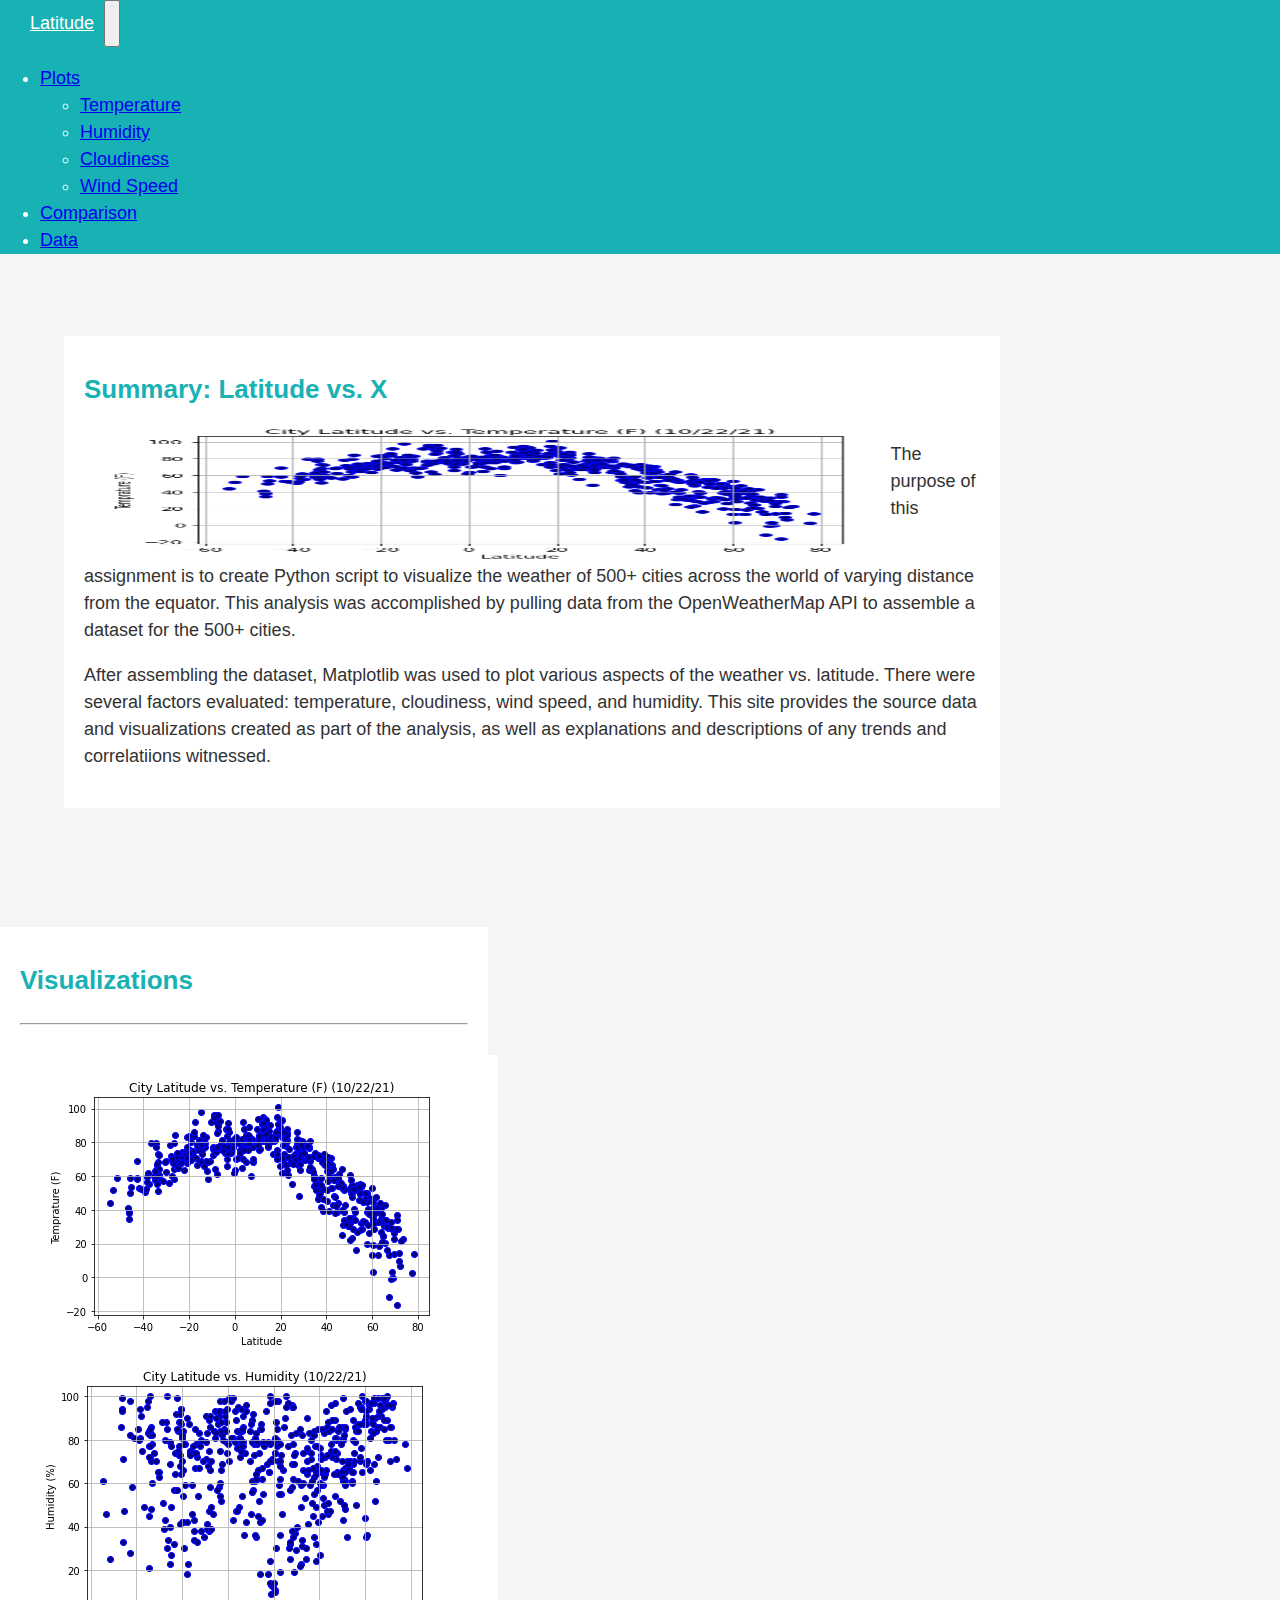
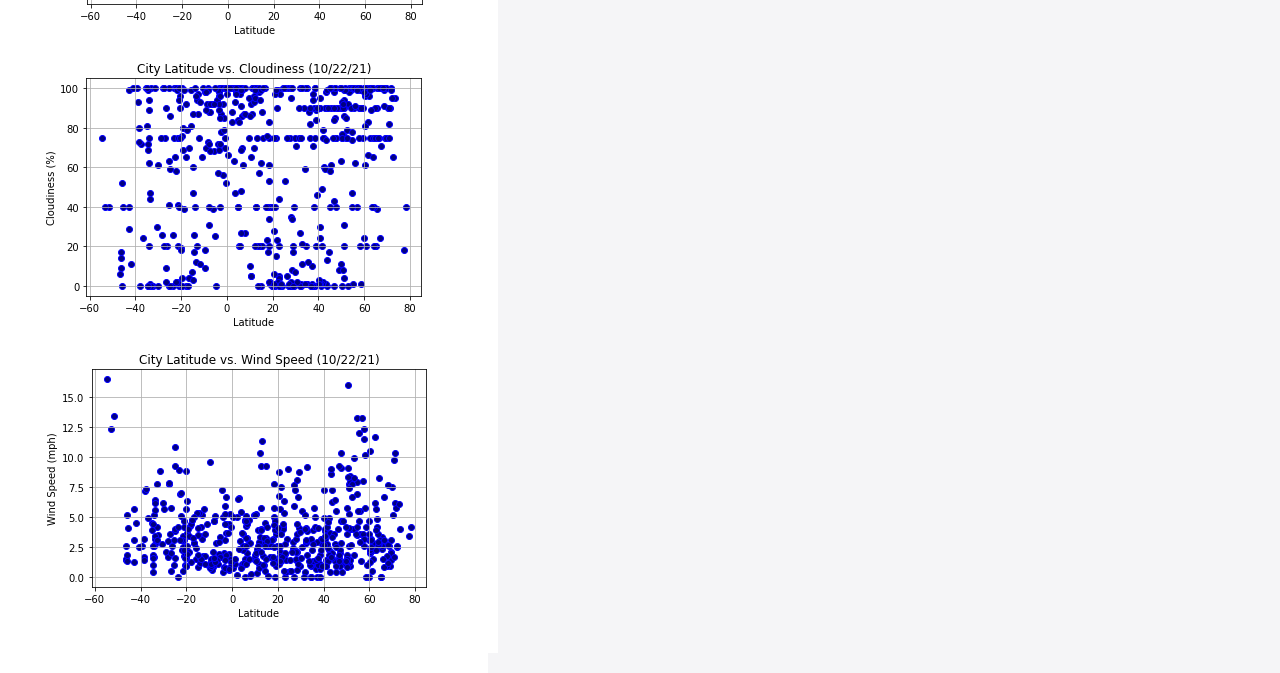
<file: index.html>
<!DOCTYPE html>
<html lang="en-us">

<head>

  <meta charset="UTF-8">
  <title>Web Visualization Dashboard</title>

  <!-- Bring in the updated bootstrap stylesheet -->
  <link href="https://cdn.jsdelivr.net/npm/bootstrap@5.1.3/dist/css/bootstrap.min.css" rel="stylesheet" integrity="sha384-1BmE4kWBq78iYhFldvKuhfTAU6auU8tT94WrHftjDbrCEXSU1oBoqyl2QvZ6jIW3" crossorigin="anonymous">

  <link rel="stylesheet" href="style.css">
</head>

<body>
    <!-- Nav Bar Set-up -->
    <div class = "navigation_bar">
        <nav class="navbar navbar-expand-lg navbar-light bg-light" style="background-color: #18B1B4">
            <!-- <div class="col-sm-12 col-sm-3"> -->
                <div class="container-fluid">
                    <a class="navbar-brand" style="background-color: #18B1B4" href="index.html">Latitude</a>
                    <button class="navbar-toggler" type="button" data-toggle="collapse" data-bs-target="#mynavbar" aria-controls="navbarSupportedContent" aria-expanded="false" aria-label="Toggle navigation">
                      <span class="navbar-toggler-icon"></span>
                    </button>
                </div>
            <!-- </div> -->
            <!-- <div class="col-sm-12 col-md-8"></div> -->
                <!-- <div class="col-sm-12 col-md-3"> -->
                    <div class="navbar navbar-expand-lg navbar-light bg-light" id="navbarSupportedContent">
                        <ul class="navbar-nav mr-auto">
                          <li class="nav-item dropdown">
                              <div class="dropdown">
                                  <a class="nav-link dropdown-toggle" href="#" role="button" id="dropdownMenuLink" data-bs-toggle="dropdown" aria-expanded="false">
                                    Plots
                                  </a>
                                
                                  <ul class="dropdown-menu" aria-labelledby="dropdownMenuLink">
                                    <li><a class="dropdown-item" href="temp.html">Temperature</a></li>
                                    <li><a class="dropdown-item" href="humidity.html">Humidity</a></li>
                                    <li><a class="dropdown-item" href="cloudiness.html">Cloudiness</a></li>
                                    <li><a class="dropdown-item" href="wind.html">Wind Speed</a></li>
                                  </ul>
                                </div>
                            </li>
                          </li>
                          <li class="nav-item">
                            <a class="nav-link" href="comparison.html">Comparison</a>
                          </li>
                          <li class="nav-item active">
                            <a class="nav-link" href="data.html">Data</a>
                        </ul>
                      </div>
                <!-- </div> -->
                
            
            <!-- Dropdown Set-up -->
            
          </nav>
    </div>
        <main class="container-fluid">
            <div class="col-sm-12 col-md-7">
                <section id="main_intro">
                    <section id="figure">
                        <h2 id="Intro">Summary: Latitude vs. X</h2>
                        <div class="col-6"><img id="Intro_image" src="assets/images/LatvsTemp.png" class="img-responsive" alt="Latitude vs. X"></div>
                    </section>
                    <p>The purpose of this assignment is to create Python script to visualize the weather of 500+ cities across the world of varying distance from the equator. This analysis was accomplished by pulling data from the OpenWeatherMap API to assemble a dataset for the 500+ cities.</p>
                    <p>After assembling the dataset, Matplotlib was used to plot various aspects of the weather vs. latitude. There were several factors evaluated: temperature, cloudiness, wind speed, and humidity. This site provides the source data and visualizations created as part of the analysis, as well as explanations and descriptions of any trends and correlatiions witnessed.</p>
                </section>
            </div>
            <!-- <div class="col-sm-8 col-md-4"> -->
                <aside id="visualizations">
                    <h2>Visualizations</h2>
                    <hr>
                    <div class="box-set">
                        <section id="visual_box">
                            <div class="col-md-12 col-sm-8">
                                <div class="box box-1">
                                    <div class="container">
                                        <div class="row">
                                            <div class="col-sm-3" > <a href="temp.html"><img src="assets/images/LatvsTemp.png" class="img-fluid" alt="Latitude vs Temperature"></a>
                                            </div>
                                            <div class="col-sm-3" > <a href="humidity.html"><img src="assets/images/LatvsHum.png" class="img-fluid" alt="Latitude vs Humidity"></a>
                                            </div>
                                        </div>
                                    </div>
                                  </div>
                                    <div class="box box-2">
                                        <div class="container">
                                            <div class="row">
                                                <div class="col-sm-3" > <a href="cloudiness.html"><img src="assets/images/LatvsCloud.png" class="img-fluid" alt="Latitude vs Cloudiness"></a>
                                                </div>
                                                <div class="col-sm-3" > <a href="wind.html"><img src="assets/images/LatvsWind.png" class="img-fluid" alt="Latitude vs Wind Speed"></a>
                                                </div>
                                            </div>
                                        </div>
                                    </div>
                                </div>
                            </div>
                        </section>
                    </div>
                  </aside>
            </div>
            
        </main>
        
    </div>
    
    

  <script src="https://cdn.jsdelivr.net/npm/bootstrap@5.1.3/dist/js/bootstrap.bundle.min.js" integrity="sha384-ka7Sk0Gln4gmtz2MlQnikT1wXgYsOg+OMhuP+IlRH9sENBO0LRn5q+8nbTov4+1p" crossorigin="anonymous"></script>
</body>

</html>
</file>
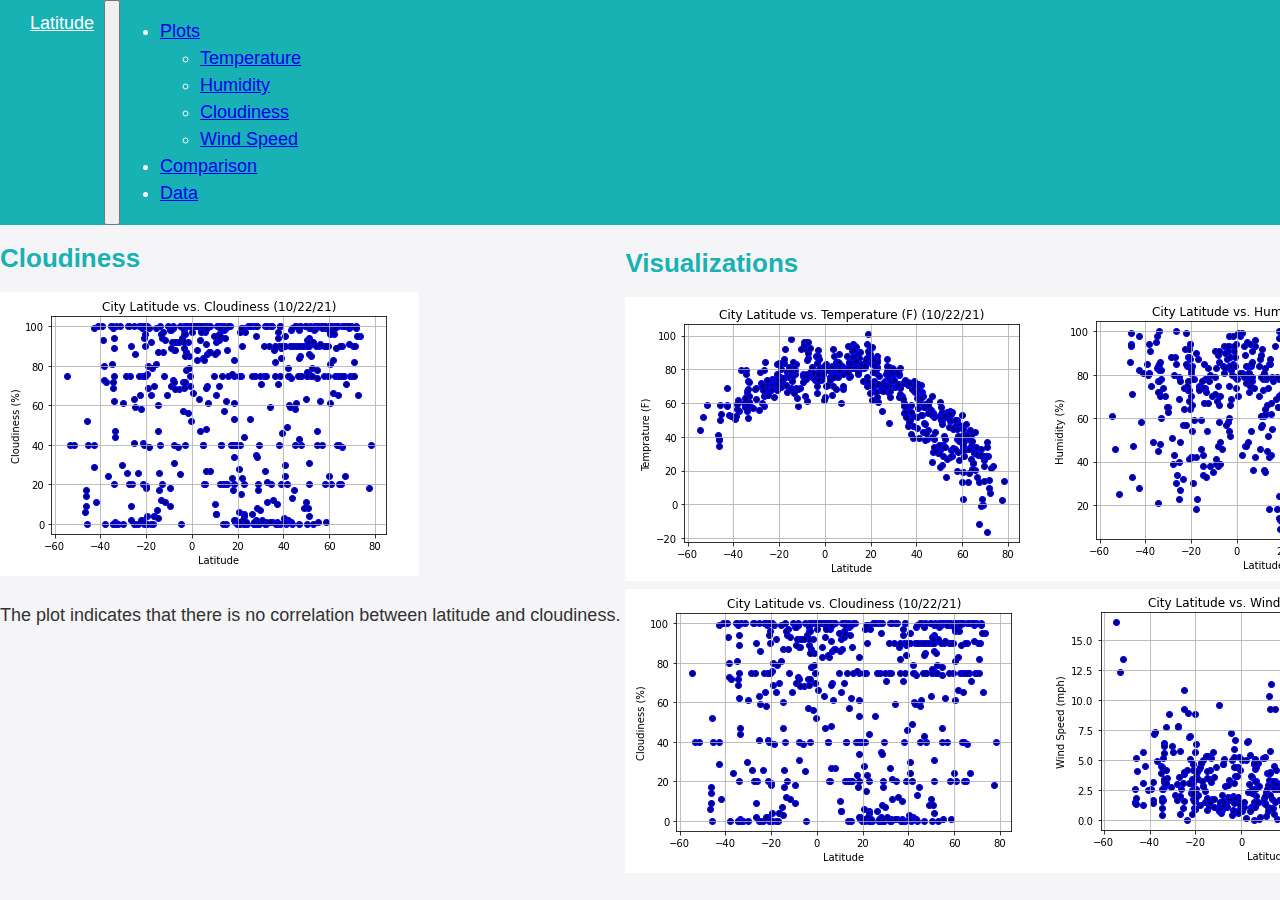
<file: cloudiness.html>
<!DOCTYPE html>
<html lang="en-us">

<head>

  <meta charset="UTF-8">
  <title>Web Visualization Dashboard</title>

  <!-- Bring in the updated bootstrap stylesheet -->
  <link href="https://cdn.jsdelivr.net/npm/bootstrap@5.1.3/dist/css/bootstrap.min.css" rel="stylesheet" integrity="sha384-1BmE4kWBq78iYhFldvKuhfTAU6auU8tT94WrHftjDbrCEXSU1oBoqyl2QvZ6jIW3" crossorigin="anonymous">

  <link rel="stylesheet" href="style.css">
</head>

<body>
     <!-- Nav Bar Set-up -->
  <div class = "navigation_bar">
    <nav class="navbar navbar-expand-lg navbar-light bg-light" style="background-color: #18B1B4">
        <div class="container-fluid">
        <a class="navbar-brand" style="background-color: #18B1B4" href="index.html">Latitude</a>
        <button class="navbar-toggler" type="button" data-toggle="collapse" data-bs-target="#mynavbar" aria-controls="navbarSupportedContent" aria-expanded="false" aria-label="Toggle navigation">
          <span class="navbar-toggler-icon"></span>
        </button>
        <!-- Dropdown Set-up -->
        <div class="navbar navbar-expand-lg navbar-light bg-light" id="navbarSupportedContent">
          <ul class="navbar-nav mr-auto">
            <li class="nav-item dropdown">
                <div class="dropdown">
                    <a class="nav-link dropdown-toggle" href="#" role="button" id="dropdownMenuLink" data-bs-toggle="dropdown" aria-expanded="false">
                      Plots
                    </a>
                  
                    <ul class="dropdown-menu" aria-labelledby="dropdownMenuLink">
                      <li><a class="dropdown-item" href="temp.html">Temperature</a></li>
                      <li><a class="dropdown-item" href="humidity.html">Humidity</a></li>
                      <li><a class="dropdown-item" href="cloudiness.html">Cloudiness</a></li>
                      <li><a class="dropdown-item" href="wind.html">Wind Speed</a></li>
                    </ul>
                  </div>
              </li>
            </li>
            <li class="nav-item">
              <a class="nav-link" href="comparison.html">Comparison</a>
            </li>
            <li class="nav-item active">
              <a class="nav-link" href="data.html">Data</a>
          </ul>
        </div>
      </nav>
    </div>

    <!-- Temp Page Set-Up -->
    <main class="container">

        <section id="LatvsHum">
            <h2>Cloudiness</h2>
          <section id="figure">
            <img src="assets/images/LatvsCloud.png" alt="Latitude vs. Cloudiness">
          </section>
          <p>The plot indicates that there is no correlation between latitude and cloudiness.</p>
        </section>
    
        <aside id="visualizations-ind">
          <h2>Visualizations</h2>
            <div class="container">
                <div class="row">
                    <div class="col-sm-6" > <a href="temp.html"><img src="assets/images/LatvsTemp.png" alt="Latitude vs Temperature"></a>
                    </div>
                </div>
                <div class="row">
                    <div class="col-sm-6" > <a href="humidity.html"><img src="assets/images/LatvsHum.png" alt="Latitude vs Humidity"></a>
                    </div>
                </div>
            </div>
           
            <div class="container">
                <div class="row">
                    <div class="col-sm-6" > <a href="cloudiness.html"><img src="assets/images/LatvsCloud.png" alt="Latitude vs Cloudiness"></a>
                    </div>
                </div>
                <div class="row">
                    <div class="col-sm-6" > <a href="wind.html"><img src="assets/images/LatvsWind.png" alt="Latitude vs Wind Speed"></a>
                    </div>
                </div>
            </div>
            
        </aside>
      </main>
    
    

  <script src="https://cdn.jsdelivr.net/npm/bootstrap@5.1.3/dist/js/bootstrap.bundle.min.js" integrity="sha384-ka7Sk0Gln4gmtz2MlQnikT1wXgYsOg+OMhuP+IlRH9sENBO0LRn5q+8nbTov4+1p" crossorigin="anonymous"></script>
</body>

</html>
</file>
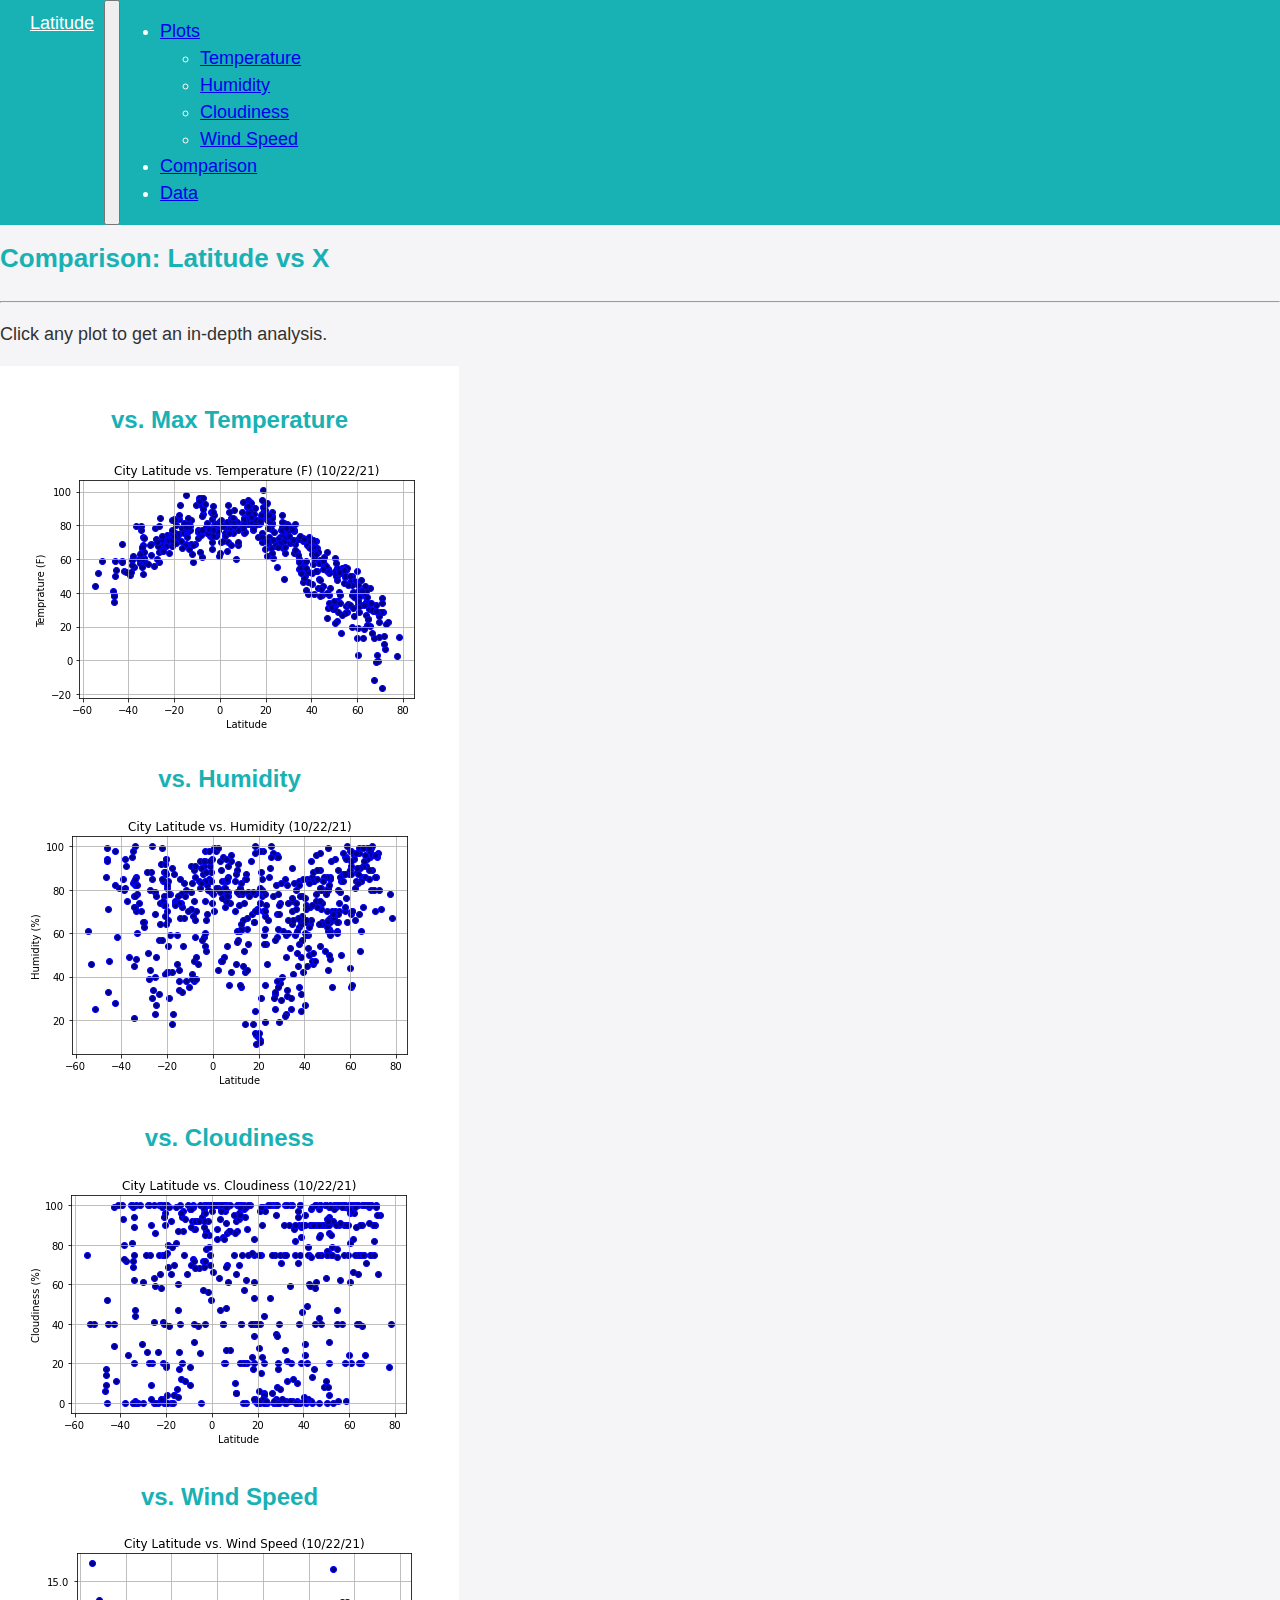
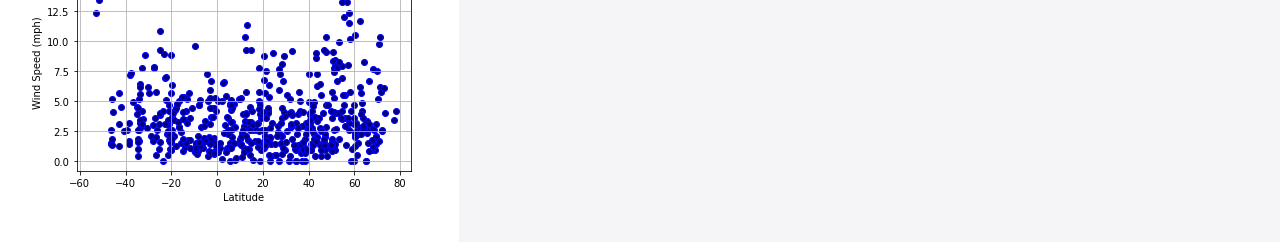
<file: comparison.html>
<!DOCTYPE html>
<html lang="en-us">

<head>

  <meta charset="UTF-8">
  <title>Web Visualization Dashboard</title>

  <!-- Bring in the updated bootstrap stylesheet -->
  <link href="https://cdn.jsdelivr.net/npm/bootstrap@5.1.3/dist/css/bootstrap.min.css" rel="stylesheet" integrity="sha384-1BmE4kWBq78iYhFldvKuhfTAU6auU8tT94WrHftjDbrCEXSU1oBoqyl2QvZ6jIW3" crossorigin="anonymous">

  <link rel="stylesheet" href="style.css">
</head>

<body>
<!-- Nav Bar Set-up -->
<div class = "navigation_bar">
  <nav class="navbar navbar-expand-lg navbar-light bg-light" style="background-color: #18B1B4">
      <div class="container-fluid">
      <a class="navbar-brand" style="background-color: #18B1B4" href="index.html">Latitude</a>
      <button class="navbar-toggler" type="button" data-toggle="collapse" data-bs-target="#mynavbar" aria-controls="navbarSupportedContent" aria-expanded="false" aria-label="Toggle navigation">
        <span class="navbar-toggler-icon"></span>
      </button>
      <!-- Dropdown Set-up -->
      <div class="navbar navbar-expand-lg navbar-light bg-light" id="navbarSupportedContent">
        <ul class="navbar-nav mr-auto">
          <li class="nav-item dropdown">
              <div class="dropdown">
                  <a class="nav-link dropdown-toggle" href="#" role="button" id="dropdownMenuLink" data-bs-toggle="dropdown" aria-expanded="false">
                    Plots
                  </a>
                
                  <ul class="dropdown-menu" aria-labelledby="dropdownMenuLink">
                    <li><a class="dropdown-item" href="temp.html">Temperature</a></li>
                    <li><a class="dropdown-item" href="humidity.html">Humidity</a></li>
                    <li><a class="dropdown-item" href="cloudiness.html">Cloudiness</a></li>
                    <li><a class="dropdown-item" href="wind.html">Wind Speed</a></li>
                  </ul>
                </div>
            </li>
          </li>
          <li class="nav-item">
            <a class="nav-link" href="comparison.html">Comparison</a>
          </li>
          <li class="nav-item active">
            <a class="nav-link" href="data.html">Data</a>
        </ul>
      </div>
    </nav>
    </div>
<!-- Comparison Set-up -->
<h2 class="text-left">Comparison: Latitude vs X</h2>
<hr><p>Click any plot to get an in-depth analysis.</p>
    <div class="container">
        <section id="comparison">
            <div class="row">
                <div class="col-md-6">
                  <div class="max_temp"><h3>vs. Max Temperature</h3>
                      <a href="temp.html"><img src="assets/images/LatvsTemp.png" alt="Latitude vs Temperature"></a>
                  </div>
                </div>
                <div class="col-md-6">
                  <div class="max_temp"><h3>vs. Humidity</h3>
                    <div class="humidity">
                      <a href="humidity.html"><img src="assets/images/LatvsHum.png" class="img-fluid" alt="Latitude vs Humidity"></a>
                    </div>
                  </div>
                </div>
                <div class="row">
                  <div class="col-md-6">
                    <div class="max_temp"><h3>vs. Cloudiness</h3>
                      <a href="cloudiness.html"><img src="assets/images/LatvsCloud.png" class="img-fluid" alt="Latitude vs Cloudiness"></a>
                    </div>
                  </div>
                  <div class="col-md-6">
                    <div class="max_temp"><h3>vs. Wind Speed</h3>
                      <div class="humidity">
                          <a href="wind.html"><img src="assets/images/LatvsWind.png" class="img-fluid" alt="Latitude vs Wind Speed"></a>
                      </div>
                    </div>
                  </div>
            </div>
        </section>
</file>
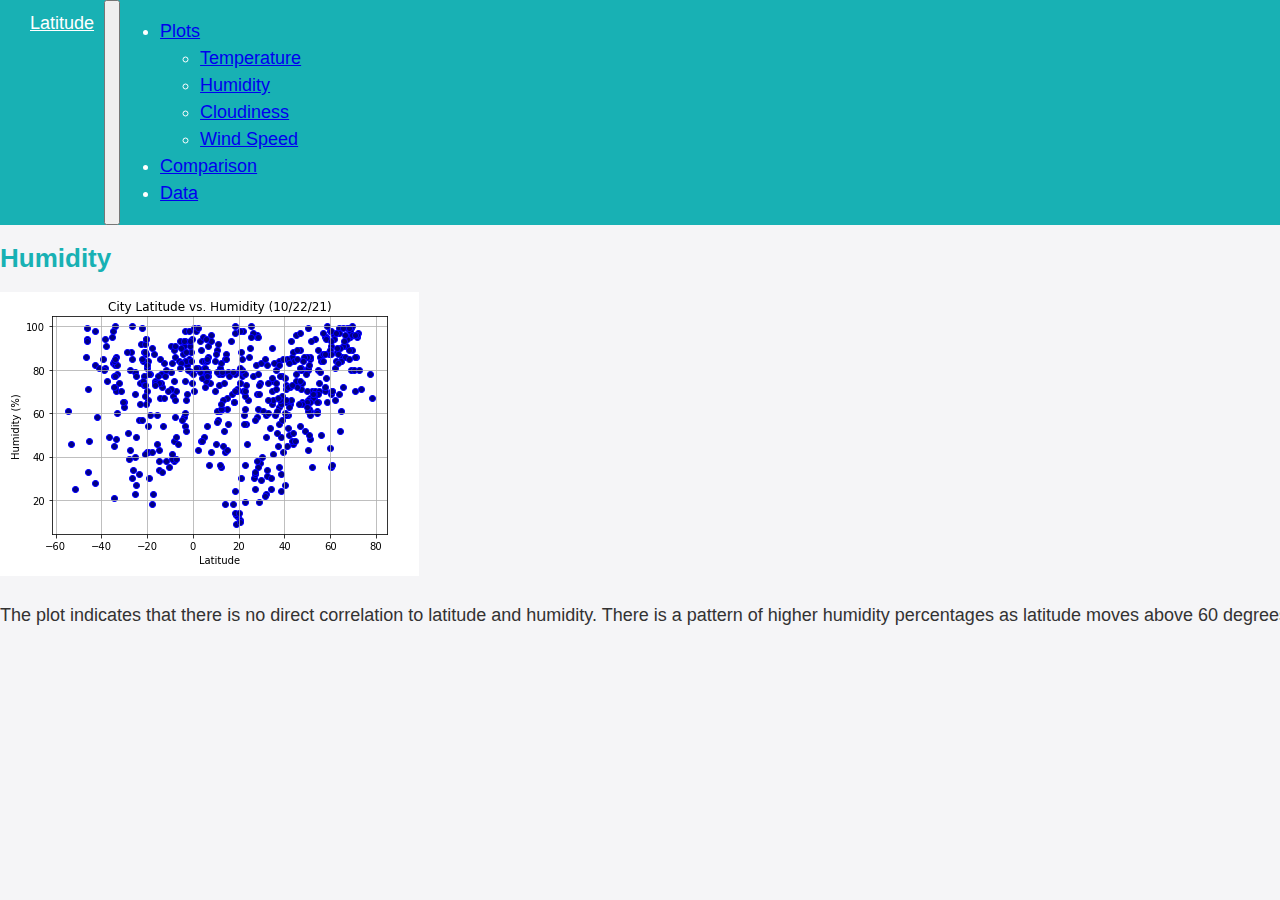
<file: humidity.html>
<!DOCTYPE html>
<html lang="en-us">

<head>

  <meta charset="UTF-8">
  <title>Web Visualization Dashboard</title>

  <!-- Bring in the updated bootstrap stylesheet -->
  <link href="https://cdn.jsdelivr.net/npm/bootstrap@5.1.3/dist/css/bootstrap.min.css" rel="stylesheet" integrity="sha384-1BmE4kWBq78iYhFldvKuhfTAU6auU8tT94WrHftjDbrCEXSU1oBoqyl2QvZ6jIW3" crossorigin="anonymous">

  <link rel="stylesheet" href="style.css">
</head>

<body>
  <!-- Nav Bar Set-up -->
  <div class = "navigation_bar">
    <nav class="navbar navbar-expand-lg navbar-light bg-light" style="background-color: #18B1B4">
        <div class="container-fluid">
        <a class="navbar-brand" style="background-color: #18B1B4" href="index.html">Latitude</a>
        <button class="navbar-toggler" type="button" data-toggle="collapse" data-bs-target="#mynavbar" aria-controls="navbarSupportedContent" aria-expanded="false" aria-label="Toggle navigation">
          <span class="navbar-toggler-icon"></span>
        </button>
        <!-- Dropdown Set-up -->
        <div class="navbar navbar-expand-lg navbar-light bg-light" id="navbarSupportedContent">
          <ul class="navbar-nav mr-auto">
            <li class="nav-item dropdown">
                <div class="dropdown">
                    <a class="nav-link dropdown-toggle" href="#" role="button" id="dropdownMenuLink" data-bs-toggle="dropdown" aria-expanded="false">
                      Plots
                    </a>
                  
                    <ul class="dropdown-menu" aria-labelledby="dropdownMenuLink">
                      <li><a class="dropdown-item" href="temp.html">Temperature</a></li>
                      <li><a class="dropdown-item" href="humidity.html">Humidity</a></li>
                      <li><a class="dropdown-item" href="cloudiness.html">Cloudiness</a></li>
                      <li><a class="dropdown-item" href="wind.html">Wind Speed</a></li>
                    </ul>
                  </div>
              </li>
            </li>
            <li class="nav-item">
              <a class="nav-link" href="comparison.html">Comparison</a>
            </li>
            <li class="nav-item active">
              <a class="nav-link" href="data.html">Data</a>
          </ul>
        </div>
      </nav>
    </div>

    <!-- Temp Page Set-Up -->
    <main class="container">

        <section id="LatvsHum">
            <h2>Humidity</h2>
          <section id="figure">
            <img src="assets/images/LatvsHum.png" alt="Latitude vs. Humidity">
          </section>
          <p>The plot indicates that there is no direct correlation to latitude and humidity. There is a pattern of higher humidity percentages as latitude moves above 60 degrees north.</p>
        </section>
    
        <aside id="visualizations-ind">
          <h2>Visualizations</h2>
            <div class="container">
                <div class="row">
                    <div class="col-sm-6" > <a href="temp.html"><img src="assets/images/LatvsTemp.png" alt="Latitude vs Temperature"></a>
                    </div>
                </div>
                <div class="row">
                    <div class="col-sm-6" > <a href="humidity.html"><img src="assets/images/LatvsHum.png" alt="Latitude vs Humidity"></a>
                    </div>
                </div>
            </div>
            
            <div class="container">
                <div class="row">
                    <div class="col-sm-6" > <a href="cloudiness.html"><img src="assets/images/LatvsCloud.png" alt="Latitude vs Cloudiness"></a>
                    </div>
                </div>
                <div class="row">
                    <div class="col-sm-6" > <a href="wind.html"><img src="assets/images/LatvsWind.png" alt="Latitude vs Wind Speed"></a>
                    </div>
                </div>
            </div>
            
        </aside>
      </main>
    
    

  <script src="https://cdn.jsdelivr.net/npm/bootstrap@5.1.3/dist/js/bootstrap.bundle.min.js" integrity="sha384-ka7Sk0Gln4gmtz2MlQnikT1wXgYsOg+OMhuP+IlRH9sENBO0LRn5q+8nbTov4+1p" crossorigin="anonymous"></script>
</body>

</html>
</file>
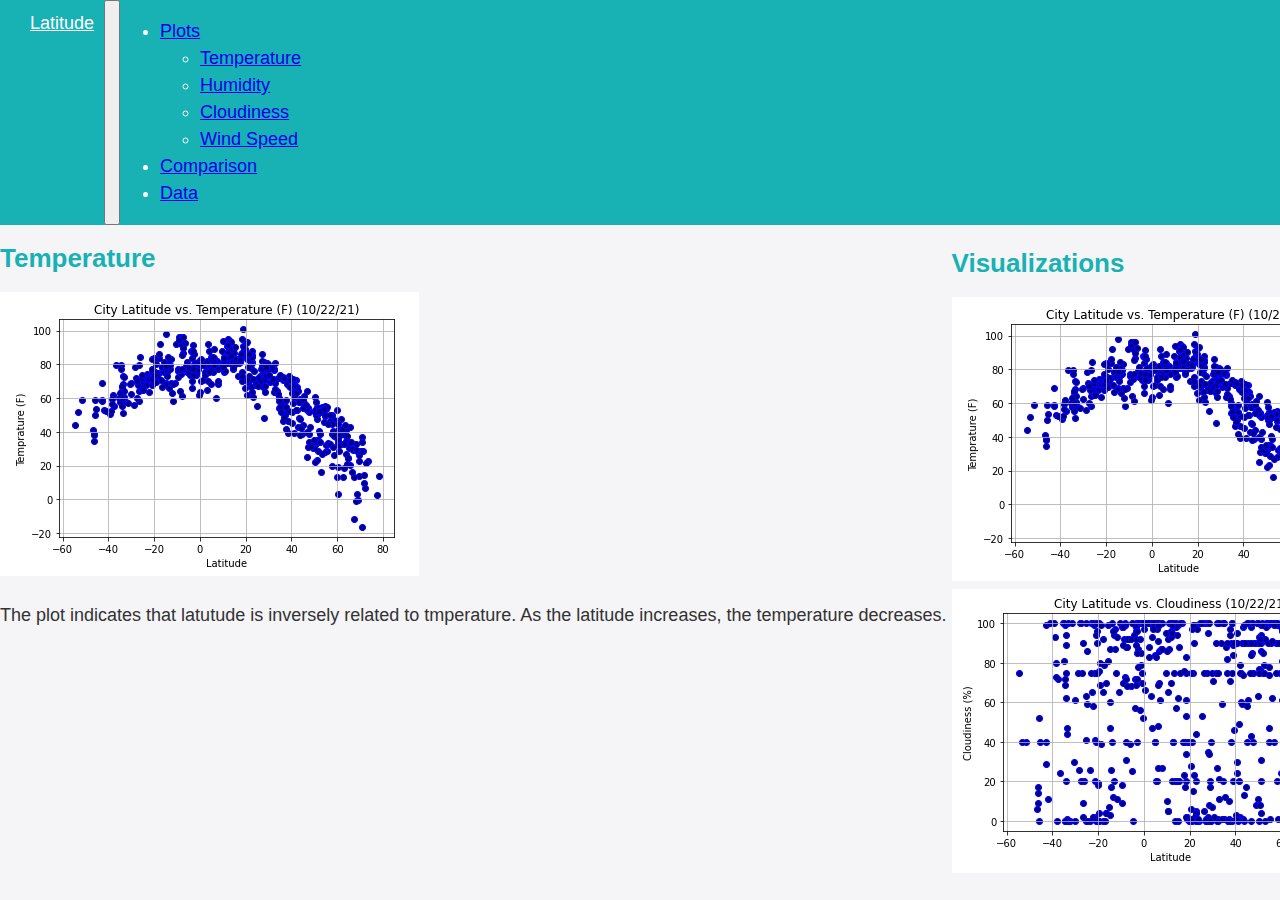
<file: temp.html>
<!DOCTYPE html>
<html lang="en-us">

<head>

  <meta charset="UTF-8">
  <title>Web Visualization Dashboard</title>

  <!-- Bring in the updated bootstrap stylesheet -->
  <link href="https://cdn.jsdelivr.net/npm/bootstrap@5.1.3/dist/css/bootstrap.min.css" rel="stylesheet" integrity="sha384-1BmE4kWBq78iYhFldvKuhfTAU6auU8tT94WrHftjDbrCEXSU1oBoqyl2QvZ6jIW3" crossorigin="anonymous">

  <link rel="stylesheet" href="style.css">
</head>

<body>
<!-- Nav Bar Set-up -->
<div class = "navigation_bar">
  <nav class="navbar navbar-expand-lg navbar-light bg-light" style="background-color: #18B1B4">
      <div class="container-fluid">
      <a class="navbar-brand" style="background-color: #18B1B4" href="index.html">Latitude</a>
      <button class="navbar-toggler" type="button" data-toggle="collapse" data-bs-target="#mynavbar" aria-controls="navbarSupportedContent" aria-expanded="false" aria-label="Toggle navigation">
        <span class="navbar-toggler-icon"></span>
      </button>
      <!-- Dropdown Set-up -->
      <div class="navbar navbar-expand-lg navbar-light bg-light" id="navbarSupportedContent">
        <ul class="navbar-nav mr-auto">
          <li class="nav-item dropdown">
              <div class="dropdown">
                  <a class="nav-link dropdown-toggle" href="#" role="button" id="dropdownMenuLink" data-bs-toggle="dropdown" aria-expanded="false">
                    Plots
                  </a>
                
                  <ul class="dropdown-menu" aria-labelledby="dropdownMenuLink">
                    <li><a class="dropdown-item" href="temp.html">Temperature</a></li>
                    <li><a class="dropdown-item" href="humidity.html">Humidity</a></li>
                    <li><a class="dropdown-item" href="cloudiness.html">Cloudiness</a></li>
                    <li><a class="dropdown-item" href="wind.html">Wind Speed</a></li>
                  </ul>
                </div>
            </li>
          </li>
          <li class="nav-item">
            <a class="nav-link" href="comparison.html">Comparison</a>
          </li>
          <li class="nav-item active">
            <a class="nav-link" href="data.html">Data</a>
        </ul>
      </div>
    </nav>
    </div>

    <!-- Temp Page Set-Up -->
    <main class="container">

        <section id="LatvsTemp">
            <h2>Temperature</h2>
          <section id="figure">
            <img src="assets/images/LatvsTemp.png" alt="Latitude vs. Temperature">
          </section>
          <p>The plot indicates that latutude is inversely related to tmperature. As the latitude increases, the temperature decreases.</p>
        </section>
    <br>
        <aside id="visualizations-ind">
          <h2>Visualizations</h2>
            <div class="container">
                <div class="row">
                    <div class="col-sm-6" > <a href="temp.html"><img src="assets/images/LatvsTemp.png" alt="Latitude vs Temperature"></a>
                    </div>
                </div>
                <div class="row">
                    <div class="col-sm-6" > <a href="humidity.html"><img src="assets/images/LatvsHum.png" alt="Latitude vs Humidity"></a>
                    </div>
                </div>
            </div>
            
            <div class="container">
                <div class="row">
                    <div class="col-sm-6" > <a href="cloudiness.html"><img src="assets/images/LatvsCloud.png" alt="Latitude vs Cloudiness"></a>
                    </div>
                </div>
                <div class="row">
                    <div class="col-sm-6" > <a href="wind.html"><img src="assets/images/LatvsWind.png" alt="Latitude vs Wind Speed"></a>
                    </div>
                </div>
            </div>
          
        </aside>
      </main>
    
    

  <script src="https://cdn.jsdelivr.net/npm/bootstrap@5.1.3/dist/js/bootstrap.bundle.min.js" integrity="sha384-ka7Sk0Gln4gmtz2MlQnikT1wXgYsOg+OMhuP+IlRH9sENBO0LRn5q+8nbTov4+1p" crossorigin="anonymous"></script>
</body>

</html>
</file>
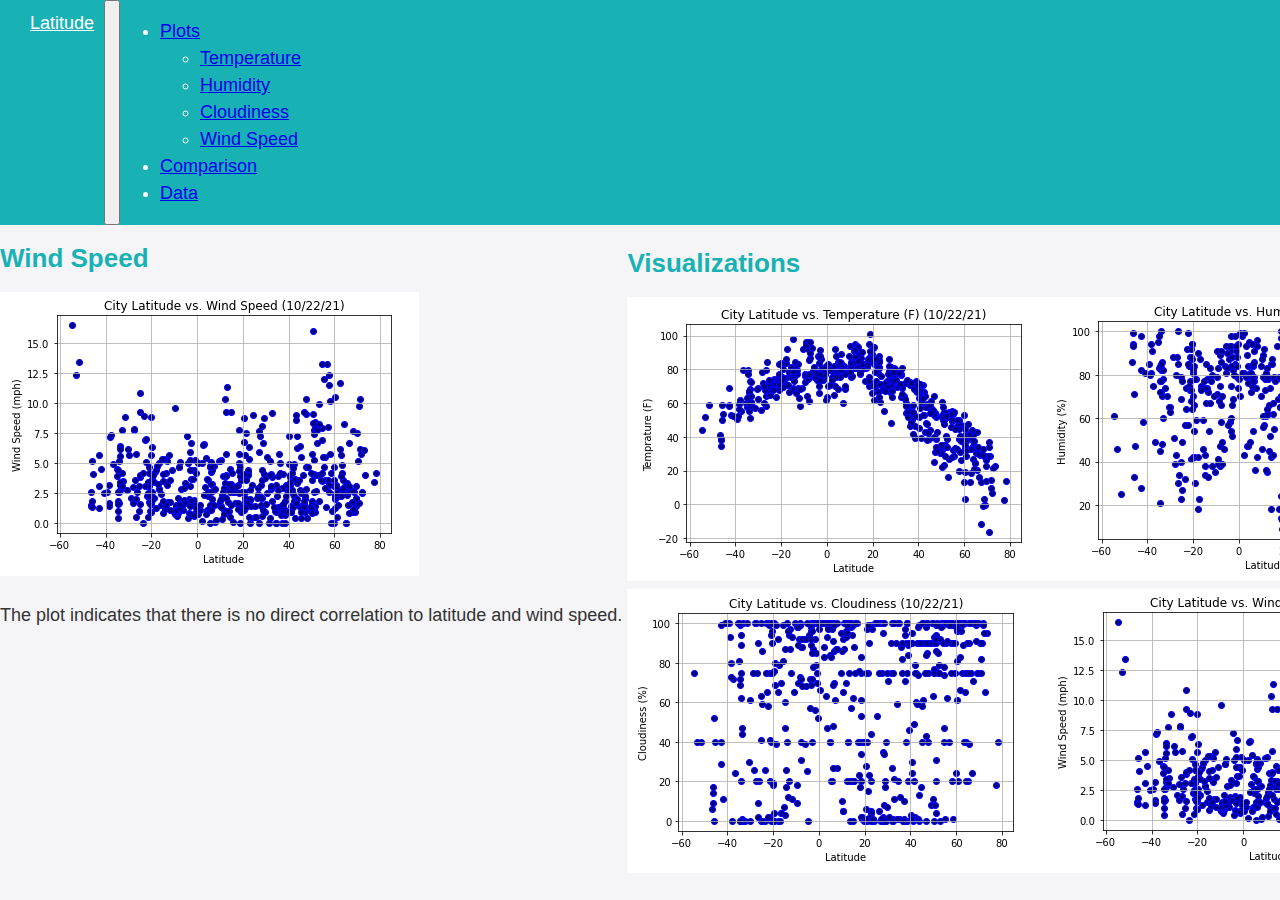
<file: wind.html>
<!DOCTYPE html>
<html lang="en-us">

<head>

  <meta charset="UTF-8">
  <title>Web Visualization Dashboard</title>

  <!-- Bring in the updated bootstrap stylesheet -->
  <link href="https://cdn.jsdelivr.net/npm/bootstrap@5.1.3/dist/css/bootstrap.min.css" rel="stylesheet" integrity="sha384-1BmE4kWBq78iYhFldvKuhfTAU6auU8tT94WrHftjDbrCEXSU1oBoqyl2QvZ6jIW3" crossorigin="anonymous">

  <link rel="stylesheet" href="style.css">
</head>

<body>
<!-- Nav Bar Set-up -->
<div class = "navigation_bar">
  <nav class="navbar navbar-expand-lg navbar-light bg-light" style="background-color: #18B1B4">
      <div class="container-fluid">
      <a class="navbar-brand" style="background-color: #18B1B4" href="index.html">Latitude</a>
      <button class="navbar-toggler" type="button" data-toggle="collapse" data-bs-target="#mynavbar" aria-controls="navbarSupportedContent" aria-expanded="false" aria-label="Toggle navigation">
        <span class="navbar-toggler-icon"></span>
      </button>
      <!-- Dropdown Set-up -->
      <div class="navbar navbar-expand-lg navbar-light bg-light" id="navbarSupportedContent">
        <ul class="navbar-nav mr-auto">
          <li class="nav-item dropdown">
              <div class="dropdown">
                  <a class="nav-link dropdown-toggle" href="#" role="button" id="dropdownMenuLink" data-bs-toggle="dropdown" aria-expanded="false">
                    Plots
                  </a>
                
                  <ul class="dropdown-menu" aria-labelledby="dropdownMenuLink">
                    <li><a class="dropdown-item" href="temp.html">Temperature</a></li>
                    <li><a class="dropdown-item" href="humidity.html">Humidity</a></li>
                    <li><a class="dropdown-item" href="cloudiness.html">Cloudiness</a></li>
                    <li><a class="dropdown-item" href="wind.html">Wind Speed</a></li>
                  </ul>
                </div>
            </li>
          </li>
          <li class="nav-item">
            <a class="nav-link" href="comparison.html">Comparison</a>
          </li>
          <li class="nav-item active">
            <a class="nav-link" href="data.html">Data</a>
        </ul>
      </div>
    </nav>
    </div>

    <!-- Temp Page Set-Up -->
    <main class="container">

        <section id="LatvsWind">
            <h2>Wind Speed</h2>
          <section id="figure">
            <img src="assets/images/LatvsWind.png" alt="Latitude vs. Wind Speed">
          </section>
          <p>The plot indicates that there is no direct correlation to latitude and wind speed.</p>
        </section>
    
        <aside id="visualizations-ind">
          <h2>Visualizations</h2>
            <div class="container">
                <div class="row">
                    <div class="col-sm-6" > <a href="temp.html"><img src="assets/images/LatvsTemp.png" alt="Latitude vs Temperature"></a>
                    </div>
                </div>
                <div class="row">
                    <div class="col-sm-6" > <a href="humidity.html"><img src="assets/images/LatvsHum.png" alt="Latitude vs Humidity"></a>
                    </div>
                </div>
            </div>
            
            <div class="container">
                <div class="row">
                    <div class="col-sm-6" > <a href="cloudiness.html"><img src="assets/images/LatvsCloud.png" alt="Latitude vs Cloudiness"></a>
                    </div>
                </div>
                <div class="row">
                    <div class="col-sm-6" > <a href="wind.html"><img src="assets/images/LatvsWind.png" alt="Latitude vs Wind Speed"></a>
                    </div>
                </div>
            </div>
            
        </aside>
      </main>
    
    

  <script src="https://cdn.jsdelivr.net/npm/bootstrap@5.1.3/dist/js/bootstrap.bundle.min.js" integrity="sha384-ka7Sk0Gln4gmtz2MlQnikT1wXgYsOg+OMhuP+IlRH9sENBO0LRn5q+8nbTov4+1p" crossorigin="anonymous"></script>
</body>

</html>
</file>
<file: style.css>
/*
CSS Stylesheet (Latitude vs. X
 */

/* Styling for HTML elements */
.navigation_bar{
  color: white;
}

.navbar-brand{
  color: white;
  margin-left: 20px;
  padding: 10px
}

body {
  padding: 0;
  margin: 0;
  font-family: Helvetica, "Trebuchet MS", Verdana, sans-serif;
  font-size: 18px;
  line-height: 150%;
  color: rgb(51, 50, 50);
  background: #f5f5f7;
}

header {
  background: rgb(24, 177, 180);
}

h1 {
  padding: 20px 0;
  margin: 0;
  margin-bottom: 20px;
  font-size: 28px;
  color: rgb(24, 177, 180);
  text-align: left;
}

h2 {
  font-size: 26px;
  color: rgb(24, 177, 180);
  padding: 20px 0;
  margin: 0;
}

h3 {
  font-size: 24px;
  color: rgb(24, 177, 180);
  padding: 20px 0;
  margin: 0;
}

/* Selecting elements by class */
.container {
  width: 7000px;
  margin-right: 0;
  display: flex;
  flex-wrap: wrap;
}

.container-fluid{
  display: flex;
  flex-wrap: wrap;
}

.max_temp{
  color:rgb(24, 177, 180);
  text-align: center;
}


/* Selecting elements by ID */
#main_intro,
#visualizations,
#Intro_image {
  float: left;
}

#figure {
  position: relative;
}

#main_intro {
  padding: 20px;
  margin: 5%;
  margin-top: 10px;
  position: relative;
  width: 70%;
  margin-block-start: 5%;
  top: 30 px;
  left:  10 px;
  background-color: white;
}

#Intro_image {
  width: 90%;
  height: 140px;
}

#visual_box {
  background-color: white;
  margin-top: 30px;
  padding: 15px;
  width: 100%;
}
#visualizations {
  color: rgb(24, 177, 180);
  margin-top: 55px;
  width: 35%;
  padding: 20px;
  background-color: white;
  
}
#comparison {
  background-color: white;
  padding: 20px;
  margin: 0%;
}

#visualizations-ind {
  color: rgb(24, 177, 180);
  width: 60%;
  padding: 5px;
}
</file>
